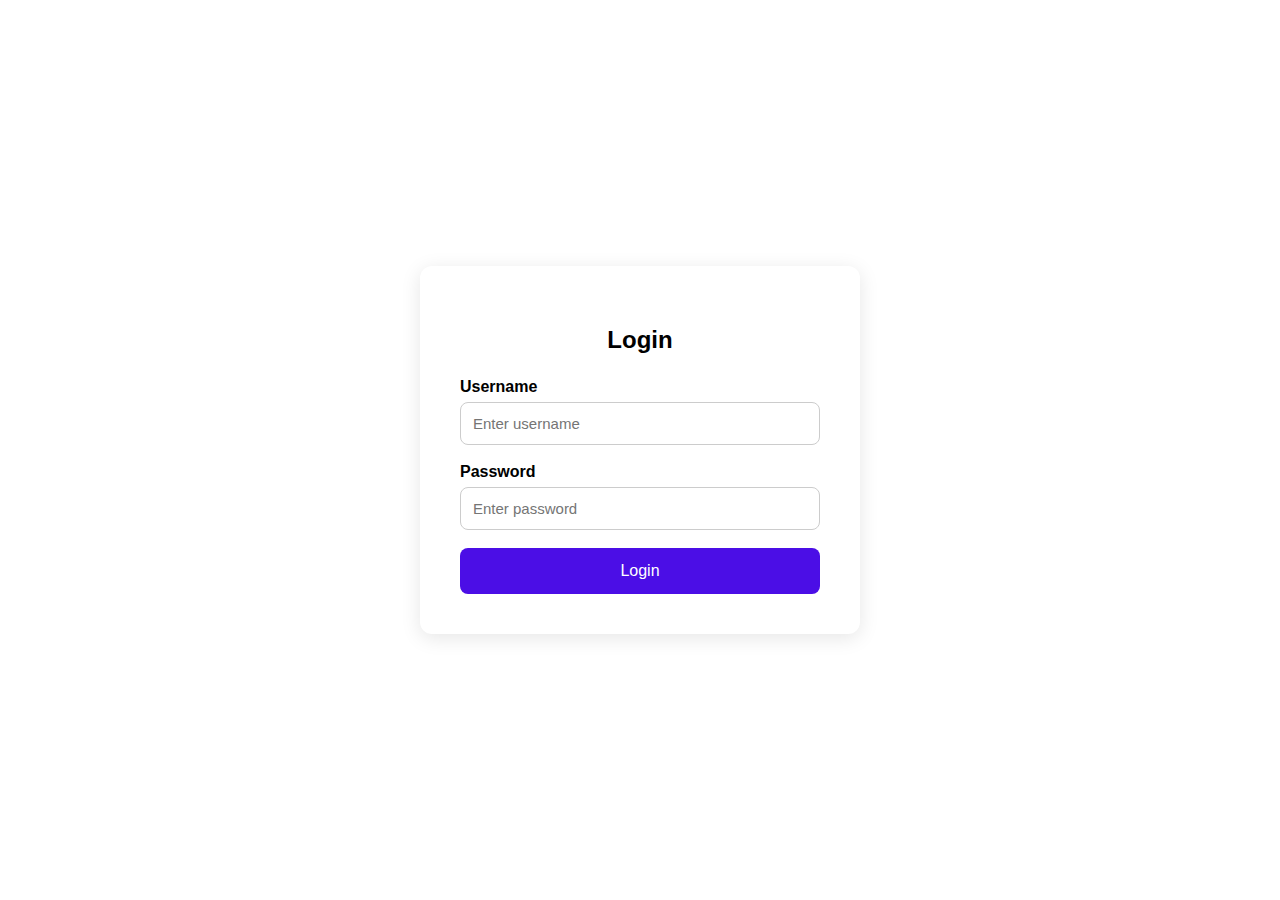
<file: index.html>
<!DOCTYPE html>
<html lang="en">
<head>
    <meta charset="UTF-8">
    <meta name="viewport" content="width=device-width, initial-scale=1.0">
    <title>Login Page</title>
    <link rel="stylesheet" href="login.css"/>
</head>
<body>
    <div class="card">
        <h2>Login</h2>
        <label>Username</label>
        <input type="text" id="username" placeholder="Enter username" />
        <label>Password</label>
        <input type="password" id="password" placeholder="Enter password"/>

        <button onclick="login()">Login</button>
    </div>
    <script>
        function login() {
            let username = document.getElementById("username").value;
            if (username.trim() === "") {
                alert("Please enter a username");
                return;
            }
            document.cookie = "username=" + username + "; path=/.";
            window.location.href = "./register.html";
        }
    </script>
</body>
</html>
</file>
<file: login.css>
body{
    font-family: Arial, sans-serif;
    display: flex;
    justify-content: center;
    align-items: center;
    height: 100vh;
    background: white;
    margin: 0;
}
.card{
    background: white;
    padding: 40px;
    border-radius: 12px;
    width: 360px;
    box-shadow: 0 4px 20px rgba(0,0,0,0.1);
}
h2{
    text-align: center;
    margin-bottom: 24px;
}
label{
    display: block;
    margin-bottom: 6px;
    font-weight: bold;
}
input {
    width: 100%;
    padding: 12px;
    margin-bottom: 18px;
    border: 1px solid #ccc;
    border-radius: 8px;
    box-sizing: border-box;
    font-size: 15px;
}
button {
    width: 100%;
    padding: 14px;
    background: #4B0EE6;
    color: white;
    border: none;
    border-radius: 8px;
    font-size: 16px;
    cursor: pointer;
}
button:hover {
    background: blue;
}
</file>
